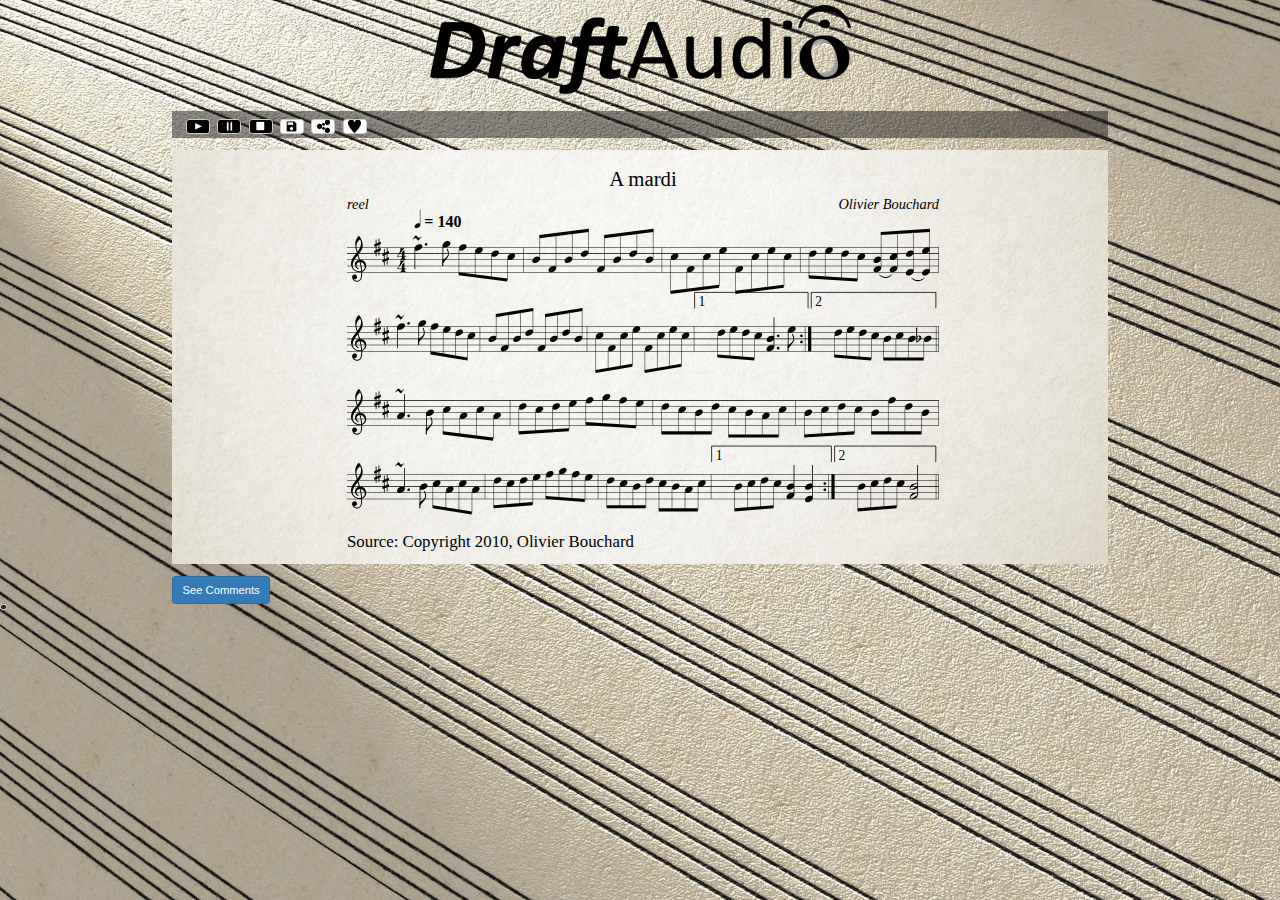
<file: DraftAudio1/WebContent/User-Modified.html>
<!DOCTYPE html>
<html lang="en">
<head>
<meta charset="utf-8">
<meta http-equiv="X-UA-Compatible" content="IE=edge">
<meta name="viewport" content="width=device-width, initial-scale=1">
<!-- The above 3 meta tags *must* come first in the head; any other head content must come *after* these tags -->
<title>DraftAudio-Pubblic Draft</title>
<!-- MidiWeb & Varie -->
<script src="midi/abcjs_editor_latest-min.js" type="text/javascript"></script>
<script src="midi/abcjs_basic_2.3-min.js" type="text/javascript"></script>
<script src="midi/jquery-3.1.1.min.js" type="text/javascript"></script>
<script type='text/javascript' src='//www.midijs.net/lib/midi.js'></script>






<!-- Bootstrap -->
<link href="css/bootstrap.min.css" rel="stylesheet">
<link href="css/user.css" rel="stylesheet">
</head>

<body>

	<!-- jQuery (necessary for Bootstrap's JavaScript plugins) -->
	<script
		src="https://ajax.googleapis.com/ajax/libs/jquery/1.12.4/jquery.min.js"></script>
	<!-- Include all compiled plugins (below), or include individual files as needed -->
	<script src="js/bootstrap.min.js"></script>
	
	
	<script>
		
	window.onload = function() {
	

	abc_editor = new window.ABCJS.Editor("headers", {
		paper_id : "paper0",
		warnings_id : "warnings",
		parser_options : {},
		render_options : {
			editable : true,
			add_classes : true
		}
	});

}</script>
	
	<div class="container">

		<div id="logo" class="col-sm-6 col-sm-push-3 col-md-6 col-md-push-3">

			<img class="img-responsive" src="img/logo.png">
		</div>
	</div>
	<div id="container" class="container">
		<div id="rigaZero" class="row">
			<form class="hidden-xs col-sm-2 col-md-2" role="form">
				<div class="form-group">
					<label for="title">Title</label> <input type="text"
						class="form-control inputInfo" id="title" value="NewScore"
						onkeyup="properties_apply()">
				</div>
			</form>
			<form class="hidden-xs col-sm-2 col-md-2" role="form">
				<div class="form-group">
					<label for="composer">Composer</label> <input type="text"
						class="form-control inputInfo" id="composer"
						value="Enter Composer Name" onkeyup="properties_apply()">
				</div>
			</form>
			<form class="hidden-xs col-sm-2 col-md-2" role="form">
				<div class="form-group">
					<label for="tempo">Tempo</label> <input type="number"
						onkeyup="properties_apply()" onchange="properties_apply()"
						class="form-control inputInfo" id="tempo" value="120">
				</div>
			</form>
			<form class="hidden-xs col-sm-2 col-md-2" role="form">
				<div class="form-group">
					<label for="timeSignature">Time Sign.</label> <input type="text"
						onkeyup="properties_apply()" class="form-control inputInfo"
						id="timeSignature" value="4/4">
				</div>
			</form>
			<form class="hidden-xs col-sm-2 col-md-2" role="form">
				<div class="form-group">
					<label for="noteUnit">Note Unit</label> <input type="text"
						onkeyup="properties_apply()" class="form-control inputInfo"
						id="noteUnit" value="1/8">
				</div>
			</form>
			<form class="hidden-xs col-sm-2 col-md-2" role="form">
				<div class="form-group">
					<label for="keySignature inputInfo">Key Signature</label> <select
						id="keySignature" class="form-control Dropdown"
						onchange="properties_apply()">
						<option>F# (fa# maggiore)</option>
						<option>B (si maggiore)</option>
						<option>E (mi maggiore)</option>
						<option>A (la maggiore)</option>
						<option>D (re maggiore)</option>
						<option>G (sol maggiore)</option>
						<option selected>C (do maggiore)</option>
						<option>F (fa maggiore)</option>
						<option>Bb (sib maggiore)</option>
						<option>Eb (mib maggiore)</option>
						<option>Ab (lab maggiore)</option>
						<option>Db (reb maggiore)</option>
						<option>Gb (solb maggiore)</option>
					</select>
				</div>
			</form>
		</div>
		<div id="textRiga" class="row">
			<form id="abcNotation" class="" role="form">
				<div class="form-group">
					<textarea id="abc" cols="50" rows="15"
						class="form-control inputInfo"></textarea>
					<textarea id="headers" cols="50" rows="15"
						class="form-control inputInfo">X: 99
T:A mardi
C:Olivier Bouchard
S:Copyright 2010, Olivier Bouchard
M:4/4
L:1/8
Q:140
R:reel
K:Bm
~f3g fedc|BFBd FBdB|cFce Fcec|dedc ([FB][Fc])[(Ed][Ee])|
~f3g fedc|BFBd FBdB|cFce Fcec|1dedc [B3F3]e:|2dedc BcB_B||
%
~A3B cAcA|dcde fgfe|dcBd cBAc|Bcdc BfdB|
~A3B cAcA|dcde fgfe|dcBd cBAc|1Bcdc [F2B2] [E2B2]:|2Bcdc [F4B4]||
</textarea>
				</div>
			</form>
		</div>
		<div id="primaRiga" class="row">
			<div id="traditionalNotationxs" class="visible-xs">
				<div class="col-xs-12">
					<button onclick="writeC()" id="doxs"
						class="btn btn-default noteButtonxs" type="button"></button>
					<button onclick="writeD()" id="rexs"
						class="btn btn-default noteButtonxs" type="button"></button>
					<button onclick="writeE()" id="mixs"
						class="btn btn-default noteButtonxs" type="button"></button>
					<button onclick="writeF()" id="faxs"
						class="btn btn-default noteButtonxs" type="button"></button>
					<button onclick="writeG()" id="solxs"
						class="btn btn-default noteButtonxs" type="button"></button>
					<button onclick="writeA()" id="laxs"
						class="btn btn-default noteButtonxs" type="button"></button>
					<button onclick="writeB()" id="sixs"
						class="btn btn-default noteButtonxs" type="button"></button>
					<div class="row  rigaInterna">
						<div class="col-xs-6">
							<label>Pitch</label>
						</div>
						<div class="col-xs-6">
							<label>Lenght</label>
						</div>
					</div>
					<div class="row">
						<div class="col-xs-6">
							<select class="form-control Dropdown">
								<option>0</option>
								<option>1</option>
								<option>2</option>
								<option>3</option>
								<option selected>4</option>
								<option>5</option>
								<option>6</option>
								<option>7</option>
							</select>
						</div>
						<div class="col-xs-6">
							<select class="form-control Dropdown">
								<option>0</option>
								<option>1/4</option>
								<option>1/2</option>
								<option>3/4</option>
								<option selected>1</option>
								<option>1 1/2</option>
								<option>1 3/4</option>
								<option>2</option>
								<option>3</option>
								<option>3 1/2</option>
								<option>4</option>
								<option>6</option>
								<option>8</option>
							</select>
						</div>
					</div>
				</div>
			</div>
			<div id="traditionalNotation" class=" hidden-xs ">
				<div class="col-sm-4 col-md-4">
					<div id="pitch" class="col-sm-7 col-md-8 pitchLenght">
						<label>Pitch</label>
					</div>
					<div class="col-sm-5 col-md-4 pitchLenght">
						<select id="pitchSelector" class="form-control Dropdown">
							<option>0</option>
							<option>1</option>
							<option>2</option>
							<option>3</option>
							<option selected>4</option>
							<option>5</option>
							<option>6</option>
							<option>7</option>
						</select>
					</div>
				</div>
				<div class="col-sm-4 col-md-4">
					<button onclick="writeC()" id="do"
						class="btn btn-default noteButton" type="button"></button>
					<button onclick="writeD()" id="re"
						class="btn btn-default noteButton" type="button"></button>
					<button onclick="writeE()" id="mi"
						class="btn btn-default noteButton" type="button"></button>
					<button onclick="writeF()" id="fa"
						class="btn btn-default noteButton" type="button"></button>
					<button onclick="writeG()" id="sol"
						class="btn btn-default noteButton" type="button"></button>
					<button onclick="writeA()" id="la"
						class="btn btn-default noteButton" type="button"></button>
					<button onclick="writeB()" id="si"
						class="btn btn-default noteButton" type="button"></button>
				</div>
				<div class="col-sm-4 col-md-4">
					<div class="col-sm-5 col-md-4 pitchLenght">
						<select id="lengthSelector" class="form-control Dropdown">
							<option>1/8</option>
							<option>1/7</option>
							<option>1/6</option>
							<option>1/5</option>
							<option>1/4</option>
							<option>1/3</option>
							<option>1/2</option>
							<option selected>1</option>
							<option>2</option>
							<option>3</option>
							<option>4</option>
							<option>5</option>
							<option>6</option>
							<option>7</option>
							<option>8</option>
						</select>
					</div>
					<div id="lenght" class="col-sm-7 col-md-8 pitchLenght">
						<label>Lenght</label>
					</div>
				</div>
			</div>
		</div>
		<div id="secondaRiga" class="row">
			<nav id="optionxs" class="visible-xs navbar navbar-default"
				role="navigation">
				<div class="navbar-header">
					<button id="buttonoptionxs" type="button" class="navbar-toggle"
						data-toggle="collapse" data-target="#example-navbar-collapse">
						<span class="sr-only">Toggle navigation</span> <span
							class="icon-bar"></span> <span class="icon-bar"></span> <span
							class="icon-bar"></span>
					</button>
					<a class="navbar-brand xsMenu" href="#">Option</a>
				</div>
				<div class="collapse navbar-collapse" id="example-navbar-collapse">
					<ul class="nav navbar-nav">
						<li class="active"><a class="xsMenu" href="#">Note</a></li>
						<li><a class="xsMenu" href="#">File Info</a></li>
						<li><a class="xsMenu" href="#">Sheet Option</a></li>
					</ul>
				</div>
			</nav>
			<form class="hidden" role="form">
				<div class="form-group">
					<label for="nameFilexs">File Name</label> <input type="text"
						class="form-control inputInfoxs" id="nameFilexs"
						placeholder="Enter File Name">
				</div>
				<div class="form-group">
					<label for="titlexs">Title</label> <input type="text"
						class="form-control inputInfoxs" id="titlexs"
						placeholder="Enter Title">
				</div>
				<div class="form-group">
					<label for="subTitlexs">Subtitle</label> <input type="text"
						class="form-control inputInfoxs" id="subTitlexs"
						placeholder="Enter Subtitle">
				</div>
				<div class="form-group">
					<label for="composerxs">Composer</label> <input type="text"
						class="form-control inputInfoxs" id="composerxs"
						placeholder="Enter Composer Name">
				</div>
			</form>
			<form class="hidden" role="form">
				<div class="form-group">
					<label for="keySignature inputInfoxs">Key Signature</label> <select
						id="keySignaturexs" class="form-control Dropdown">
						<option>F# (fa# maggiore)</option>
						<option>B (si maggiore)</option>
						<option>E (mi maggiore)</option>
						<option>A (la maggiore)</option>
						<option>D (re maggiore)</option>
						<option>G (sol maggiore)</option>
						<option selected>C (do maggiore)</option>
						<option>F (fa maggiore)</option>
						<option>Bb (sib maggiore)</option>
						<option>Eb (mib maggiore)</option>
						<option>Ab (lab maggiore)</option>
						<option>Db (reb maggiore)</option>
						<option>Gb (solb maggiore)</option>
					</select>
				</div>
				<div class="form-group">
					<label for="timeSignaturexs">Time Signature</label> <input
						type="text" class="form-control inputInfoxs" id="timeSignaturexs"
						value="4/4">
				</div>
				<div class="form-group">
					<label for="noteUnitxs">Note Unit</label> <input type="text"
						class="form-control inputInfoxs" id="noteUnitxs" value="1/4">
				</div>
				<div class="form-group">
					<label for="tempoxs">Tempo</label> <input type="text"
						class="form-control inputInfoxs" id="tempoxs" value="120">
				</div>
			</form>
			<div id="menuSymbolButtonxs" class="hidden">
				<button onclick="sharp()" id="sharpxs"
					class="btn btn-default symbolButtonxs" type="button"></button>
				<button onclick="doubleSharp()" id="doublesharpxs"
					class="btn btn-default symbolButtonxs" type="button"></button>
				<button onclick="natural()" id="neutralxs"
					class="btn btn-default symbolButtonxs" type="button"></button>
				<button onclick="flat()" id="flatxs"
					class="btn btn-default symbolButtonxs" type="button"></button>
				<button onclick="doubleFlat()" id="doubleflatxs"
					class="btn btn-default symbolButtonxs" type="button"></button>
				<button onclick="wirteTrebleClef()" id="cleftreblexs"
					class="btn btn-default symbolButtonxs" type="button"></button>
				<button onclick="writeZ()" id="restButtonxs"
					class="btn btn-default symbolButtonxs" type="button"></button>
				<button onclick="endOfTheLine()" id="enldineButtonxs"
					class="btn btn-default symbolButtonxs" type="button"></button>
				<button onclick="writeAltoClef()" id="clefaltoxs"
					class="btn btn-default symbolButtonxs" type="button"></button>
				<button onclick="wirteBassClef()" id="clefbassxs"
					class="btn btn-default symbolButtonxs" type="button"></button>
				<button onclick="writeSingleBar()" id="singlebarlinexs"
					class="btn btn-default symbolButtonxs" type="button"></button>
				<button onclick="writeDoubleBar()" id="doublebarlinexs"
					class="btn btn-default symbolButtonxs" type="button"></button>
				<button onclick="writeClosingStartBar()" id="close1barlinexs"
					class="btn btn-default symbolButtonxs" type="button"></button>
				<button onclick="writeClosingEndBar()" id="close2barlinexs"
					class="btn btn-default symbolButtonxs" type="button"></button>
				<button onclick="writeRepeatStart()" id="repeat1barlinexs"
					class="btn btn-default symbolButtonxs" type="button"></button>
				<button onclick="writeRepeatEnd()" id="repeat2barlinexs"
					class="btn btn-default symbolButtonxs" type="button"></button>
				<button onclick="RepeatEndStart()" id="repeat3barlinexs"
					class="btn btn-default symbolButtonxs" type="button"></button>
				<button onclick="writeTie()" id="tiexs"
					class="btn btn-default symbolButtonxs" type="button"></button>
				<button onclick="writePPPP()" id="ppppxs"
					class="btn btn-default symbolButtonxs" type="button"></button>
				<button onclick="writePPP()" id="pppxs"
					class="btn btn-default symbolButtonxs" type="button"></button>
				<button onclick="writePP()" id="ppxs"
					class="btn btn-default symbolButtonxs" type="button"></button>
				<button onclick="writeP()" id="pxs"
					class="btn btn-default symbolButtonxs" type="button"></button>
				<button onclick="writeMP()" id="mpxs"
					class="btn btn-default symbolButtonxs" type="button"></button>
				<button onclick="writeSF()" id="sfzxs"
					class="btn btn-default symbolButtonxs" type="button"></button>
				<button onclick="writeMF()" id="mfxs"
					class="btn btn-default symbolButtonxs" type="button"></button>
				<button onclick="writeFFFF()" id="ffffxs"
					class="btn btn-default symbolButtonxs" type="button"></button>
				<button onclick="writeFFF()" id="fffxs"
					class="btn btn-default symbolButtonxs" type="button"></button>
				<button onclick="writeFF()" id="ffxs"
					class="btn btn-default symbolButtonxs" type="button"></button>
				<button onclick="writeFORTE()" id="fxs"
					class="btn btn-default symbolButtonxs" type="button"></button>
				<button onclick="writeChord()" id="chordxs"
					class="btn btn-default symbolButtonxs" type="button"></button>
			</div>
			<div id="menuSymbolButton" class="hidden-xs">
				<button onclick="sharp()" id="sharp"
					class="btn btn-default symbolButton" type="button"></button>
				<button onclick="doubleSharp()" id="doublesharp"
					class="btn btn-default symbolButton" type="button"></button>
				<button onclick="natural()" id="neutral"
					class="btn btn-default symbolButton" type="button"></button>
				<button onclick="flat()" id="flat"
					class="btn btn-default symbolButton" type="button"></button>
				<button onclick="doubleFlat()" id="doubleflat"
					class="btn btn-default symbolButton" type="button"></button>
				<button onclick="wirteTrebleClef()" id="cleftreble"
					class="btn btn-default symbolButton" type="button"></button>
				<button onclick="writeZ()" id="restButton"
					class="btn btn-default symbolButton" type="button"></button>
				<button onclick="endOfTheLine()" id="endlineButton"
					class="btn btn-default symbolButton" type="button"></button>
				<button onclick="writeAltoClef()" id="clefalto"
					class="btn btn-default symbolButton" type="button"></button>
				<button onclick="wirteBassClef()" id="clefbass"
					class="btn btn-default symbolButton" type="button"></button>
				<button onclick="writeSingleBar()" id="singlebarline"
					class="btn btn-default symbolButton" type="button"></button>
				<button onclick="writeDoubleBar()" id="doublebarline"
					class="btn btn-default symbolButton" type="button"></button>
				<button onclick="writeClosingStartBar()" id="close1barline"
					class="btn btn-default symbolButton" type="button"></button>
				<button onclick="writeClosingEndBar()" id="close2barline"
					class="btn btn-default symbolButton" type="button"></button>
				<button onclick="writeRepeatStart()" id="repeat1barline"
					class="btn btn-default symbolButton" type="button"></button>
				<button onclick="writeRepeatEnd()" id="repeat2barline"
					class="btn btn-default symbolButton" type="button"></button>
				<button onclick="RepeatEndStart()" id="repeat3barline"
					class="btn btn-default symbolButton" type="button"></button>
				<button onclick="writeTie()" id="tie"
					class="btn btn-default symbolButton" type="button"></button>
				<button onclick="writePPPP()" id="pppp"
					class="btn btn-default symbolButton" type="button"></button>
				<button onclick="writePPP()" id="ppp"
					class="btn btn-default symbolButton" type="button"></button>
				<button onclick="writePP()" id="pp"
					class="btn btn-default symbolButton" type="button"></button>
				<button onclick="writeP()" id="p"
					class="btn btn-default symbolButton" type="button"></button>
				<button onclick="writeMP()" id="mp"
					class="btn btn-default symbolButton" type="button"></button>
				<button onclick="writeSF()" id="sfz"
					class="btn btn-default symbolButton" type="button"></button>
				<button onclick="writeMF()" id="mf"
					class="btn btn-default symbolButton" type="button"></button>
				<button onclick="writeFFFF()" id="ffff"
					class="btn btn-default symbolButton" type="button"></button>
				<button onclick="writeFFF()" id="fff"
					class="btn btn-default symbolButton" type="button"></button>
				<button onclick="writeFF()" id="ff"
					class="btn btn-default symbolButton" type="button"></button>
				<button onclick="writeFORTE()" id="f"
					class="btn btn-default symbolButton" type="button"></button>


				<button onclick="writeChord()" id="chord" value="OFF"
					class="btn btn-default symbolButton" type="button"></button>
			</div>
		</div>
		<div id="terzaRiga" class="row">
			<div id="playStopBarxs" class="visible-xs">
				<button onclick="playMIDI()" id="playxs" class="btn btn-default optionButtonxs"
					type="button"></button>
				<button id="pausexs" class="btn btn-default optionButtonxs"
					type="button"></button>
				<button onclick="stopMIDI()" id="stopxs"
					class="btn btn-default optionButtonxs" type="button"></button>
				<button onclick="reset()" id="resetxs"
					class="btn btn-default optionButtonxs" type="reset"></button>
				<button onclick="undo()" id="undoxs"
					class="btn btn-default optionButtonxs" type="button"></button>
				<button onclick="redo()" id="redoxs"
					class="btn btn-default optionButtonxs" type="button"></button>
				<button onclick="save()" id="savexs"
					class="btn btn-default optionButtonxs" type="button"></button>
				<button onclick="requestShare()" id="forkxs"
					class="btn btn-default optionButtonxs" type="button"></button>
				<button onclick="like()" id="likexs"
					class="btn btn-default optionButtonxs" type="button"></button>
				<button onclick="downloadMidi()" id="downloadxs"
					class="btn btn-default optionButtonxs" type="button"></button>
			</div>
			<div id="playStopBar" class="hidden-xs col-sm-6 col-md-5 col-lg-3">
				<button onclick="playMIDI()" id="play" class="btn btn-default optionButton" type="button"></button>
				<button onclick="stopTranscribe()" id="pause"
					class="btn btn-default optionButton" type="button"></button>
				<button onclick="stopMIDI()" id="stop"
					class="btn btn-default optionButton" type="button"></button>
				<button onclick="reset()" id="reset"
					class="btn btn-default optionButton" type="reset"></button>
				<button onclick="undo()" id="undo"
					class="btn btn-default optionButton" type="button"></button>
				<button onclick="redo()" id="redo"
					class="btn btn-default optionButton" type="button"></button>
				<button onclick="save()" id="save"
					class="btn btn-default optionButton" type="button"></button>
				<button onclick="requestShare()" id="fork"
					class="btn btn-default optionButton" type="button"></button>
				<button onclick="like()" id="like"
					class="btn btn-default optionButton" type="button"></button>

				<label id="upload" class="btn btn-default optionButton" for="load"></label>
				<input class="hidden" id="load" type="file" onchange="load()">
				<button onclick="downloadMidi()" id="download"
					class="btn btn-default optionButton" type="button"></button>
				<div name="midi" class="midi" id="midi"></div>
			</div>
			<div id="undoRedoBar" class="hidden-xs col-sm-1 col-md-3"></div>
			<div id="metronomoBarxs" class="hidden-xs">
				<button id="recxs" class="btn btn-default btn-circle optionButtonxs"
					type="button"></button>
				<label>Metronomo</label> <input id="metronomoxs" class="Dropdown"
					type="number" min="30" max="280" value="120">
			</div>
			<div id="metronomoBar" class="hidden-xs col-sm-5 col-md-4">
				<div id="recbar" class="hidden-xs  col-sm-8 col-md-8">
					<button onclick="startTranscribe()" id="rec" value="OFF"
						class="btn btn-default btn-circle optionButton" type="button"></button>
					<label>Metronomo</label>
				</div>
				<div class="hidden-xs col-sm4 col-md-4">
					<input id="metronomo" class="form-control Dropdown" type="number"
						min="40" max="280" value="120" onchange="setTempo()"
						onkeyup="setTempo()">
				</div>
			</div>
		</div>

		<div id="quartaRiga" class="row">
			<div id="Spartito" class="col-md-12 col-sm-12 ">
				<div id="paper0"
					class="paper col-sm-8 col-sm-push-2 col-md-8 col-md-push-2">
					<div id="score" class="abcScore"></div>
				</div>
			</div>
			<button class="btn btn-primary" data-toggle="collapse"
				data-target="#demo">See Comments</button>
		</div>

		<div id="quintaRiga" class="row">
			<div class="tastiera">
				<div id="keyboard"></div>
				<script src="midi/qwerty-hancock.min.js" type="text/javascript"></script>
				<script src="midi/synth.js" type="text/javascript"></script>

			</div>
		</div>








		<div class="row " id="comment-section">
			<div id="demo" class="collapse">

				<hr>
				<div class="container " id="section container">
					<!-- comment box -->
					<div class="user-comment well panel panel-default">
						<h4>
							<i class="fa fa-paper-plane-o"></i>
						</h4>
						<form role="form">
							<div class="form-group">
								<textarea class="form-control" rows="3"
									placeholder="leave a comment..."></textarea>
							</div>
							<button type="submit" name="say" value="" class="btn btn-primary"
								id="submit-btn">
								<i class="fa fa-reply"></i> Submit
							</button>
						</form>
					</div>

					<hr>



					<!-- the comments -->





					<div class="comment-warpper  panel-group ">




						<div class="panel panel-default">

							<div class="panel-heading">
								<h3>
									<i class="fa fa-comment"></i> User1 says: <small> 9:41
										PM on August 24, 2014</small>
								</h3>
							</div>


							<div class="panel-body">
								<p>Excellent post! Thank You the great article, it was
									useful Excellent post! Thank You the great article, it was
									useful Excellent post! Thank You the great article, it was
									useful Excellent post! Thank You the great article, it was
									useful!</p>
							</div>
						</div>



						<div class="panel panel-default">

							<div class="panel-heading">
								<h3>
									<i class="fa fa-comment"></i> User2 says: <small> 9:42
										PM on August 24, 2014</small>
								</h3>
							</div>


							<div class="panel-body">
								<p>Excellent post! Thank You the great article, it was
									useful Excellent post! Thank You the great article, it was
									useful Excellent post! Thank You the great article, it was
									useful Excellent post! Thank You the great article, it was
									useful!</p>
							</div>
						</div>


					</div>



				</div>
			</div>


		</div>






	</div>
	<!--  
	<div id="noteMenuEdit" class="noteMenuEdit">
		<input id="edit2Note" type="text" placeholder="insert new value">
		<button class="btn btn-default buttonMenuEdit" id="modify">Modify</button>
		<button class="btn btn-default buttonMenuEdit" id="insert">Insert</button>
		<button class="btn btn-default buttonMenuEdit" id="delete">Delete</button>
		<button class="btn btn-default buttonMenuEdit" id="cancel1">Cancel</button>
	</div>
-->

	<div class="click_menu">
		<button class="btn btn-default buttonMenuEdit" id="edi_btn">Edit</button>
		<button class="btn btn-default buttonMenuEdit" id="del_btn">Delete</button>
		<button class="btn btn-default buttonMenuEdit" id="can_btn">Cancel</button>
		<div id="note_index"></div>
	</div>

	<div class="editNote_menu">
		<input type="text" id="editNote" placeholder="  note ">
		<button class="btn btn-default buttonMenuEdit" id="mod_btn">Modify</button>
		<button class="btn btn-default buttonMenuEdit" id="ins_btn">Insert</button>
		<button class="btn btn-default buttonMenuEdit" id="can_edi_btn">Cancel</button>
	</div>

</body>
</html>
</file>
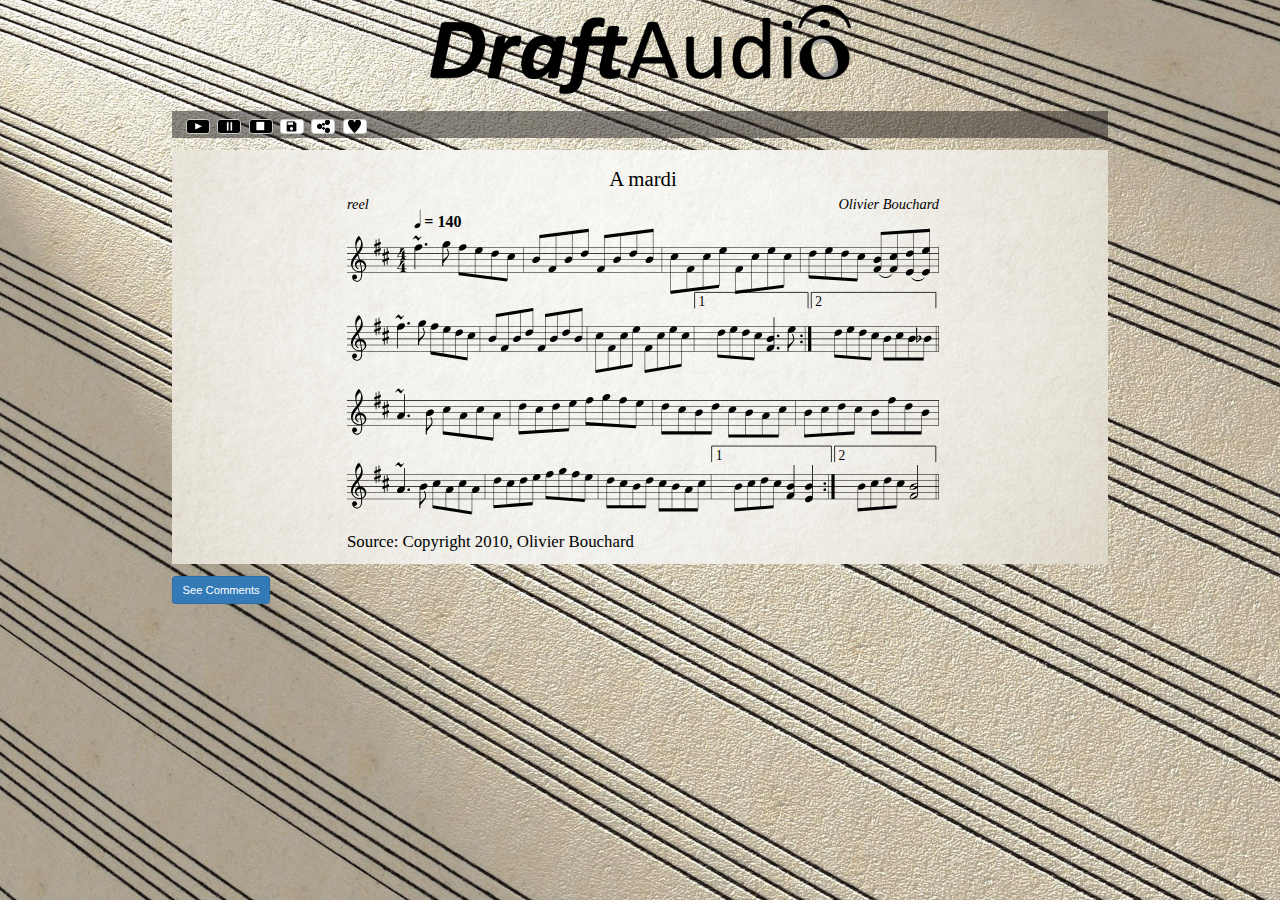
<file: DraftAudio1/WebContent/User.html>
<!DOCTYPE html>
<html lang="en">
<head>
<meta charset="utf-8">
<meta http-equiv="X-UA-Compatible" content="IE=edge">
<meta name="viewport" content="width=device-width, initial-scale=1">
<!-- The above 3 meta tags *must* come first in the head; any other head content must come *after* these tags -->
<title>DraftAudio-Pubblic Draft</title>
<!-- MidiWeb & Varie -->
<script src="midi/abcjs_editor_latest-min.js" type="text/javascript"></script>
<script src="midi/abcjs_basic_2.3-min.js" type="text/javascript"></script>
<script src="midi/jquery-3.1.1.min.js" type="text/javascript"></script>
<script type='text/javascript' src='//www.midijs.net/lib/midi.js'></script>

<script src="midi/editor.js" type='text/javascript'></script>




<!-- Bootstrap -->
<link href="css/bootstrap.min.css" rel="stylesheet">
<link href="css/user.css" rel="stylesheet">
</head>

<body>

	<!-- jQuery (necessary for Bootstrap's JavaScript plugins) -->
	<script
		src="https://ajax.googleapis.com/ajax/libs/jquery/1.12.4/jquery.min.js"></script>
	<!-- Include all compiled plugins (below), or include individual files as needed -->
	<script src="js/bootstrap.min.js"></script>
	<div class="container">

		<div id="logo" class="col-sm-6 col-sm-push-3 col-md-6 col-md-push-3">

			<img class="img-responsive" src="img/logo.png">
		</div>
	</div>
	<div id="container" class="container">
		<div id="rigaZero" class="row">
			<form class="hidden-xs col-sm-2 col-md-2" role="form">
				<div class="form-group">
					<label for="title">Title</label> <input type="text"
						class="form-control inputInfo" id="title" value="NewScore"
						onkeyup="properties_apply()">
				</div>
			</form>
			<form class="hidden-xs col-sm-2 col-md-2" role="form">
				<div class="form-group">
					<label for="composer">Composer</label> <input type="text"
						class="form-control inputInfo" id="composer"
						value="Enter Composer Name" onkeyup="properties_apply()">
				</div>
			</form>
			<form class="hidden-xs col-sm-2 col-md-2" role="form">
				<div class="form-group">
					<label for="tempo">Tempo</label> <input type="number"
						onkeyup="properties_apply()" onchange="properties_apply()"
						class="form-control inputInfo" id="tempo" value="120">
				</div>
			</form>
			<form class="hidden-xs col-sm-2 col-md-2" role="form">
				<div class="form-group">
					<label for="timeSignature">Time Sign.</label> <input type="text"
						onkeyup="properties_apply()" class="form-control inputInfo"
						id="timeSignature" value="4/4">
				</div>
			</form>
			<form class="hidden-xs col-sm-2 col-md-2" role="form">
				<div class="form-group">
					<label for="noteUnit">Note Unit</label> <input type="text"
						onkeyup="properties_apply()" class="form-control inputInfo"
						id="noteUnit" value="1/8">
				</div>
			</form>
			<form class="hidden-xs col-sm-2 col-md-2" role="form">
				<div class="form-group">
					<label for="keySignature inputInfo">Key Signature</label> <select
						id="keySignature" class="form-control Dropdown"
						onchange="properties_apply()">
						<option>F# (fa# maggiore)</option>
						<option>B (si maggiore)</option>
						<option>E (mi maggiore)</option>
						<option>A (la maggiore)</option>
						<option>D (re maggiore)</option>
						<option>G (sol maggiore)</option>
						<option selected>C (do maggiore)</option>
						<option>F (fa maggiore)</option>
						<option>Bb (sib maggiore)</option>
						<option>Eb (mib maggiore)</option>
						<option>Ab (lab maggiore)</option>
						<option>Db (reb maggiore)</option>
						<option>Gb (solb maggiore)</option>
					</select>
				</div>
			</form>
		</div>
		<div id="textRiga" class="row">
			<form id="abcNotation" class="" role="form">
				<div class="form-group">
					<textarea id="abc" cols="50" rows="15"
						class="form-control inputInfo"></textarea>
					<textarea id="headers" cols="50" rows="15"
						class="form-control inputInfo">X: 99
T:A mardi
C:Olivier Bouchard
S:Copyright 2010, Olivier Bouchard
M:4/4
L:1/8
Q:140
R:reel
K:Bm
~f3g fedc|BFBd FBdB|cFce Fcec|dedc ([FB][Fc])[(Ed][Ee])|
~f3g fedc|BFBd FBdB|cFce Fcec|1dedc [B3F3]e:|2dedc BcB_B||
%
~A3B cAcA|dcde fgfe|dcBd cBAc|Bcdc BfdB|
~A3B cAcA|dcde fgfe|dcBd cBAc|1Bcdc [F2B2] [E2B2]:|2Bcdc [F4B4]||
</textarea>
				</div>
			</form>
		</div>
		<div id="primaRiga" class="row">
			<div id="traditionalNotationxs" class="visible-xs">
				<div class="col-xs-12">
					<button onclick="writeC()" id="doxs"
						class="btn btn-default noteButtonxs" type="button"></button>
					<button onclick="writeD()" id="rexs"
						class="btn btn-default noteButtonxs" type="button"></button>
					<button onclick="writeE()" id="mixs"
						class="btn btn-default noteButtonxs" type="button"></button>
					<button onclick="writeF()" id="faxs"
						class="btn btn-default noteButtonxs" type="button"></button>
					<button onclick="writeG()" id="solxs"
						class="btn btn-default noteButtonxs" type="button"></button>
					<button onclick="writeA()" id="laxs"
						class="btn btn-default noteButtonxs" type="button"></button>
					<button onclick="writeB()" id="sixs"
						class="btn btn-default noteButtonxs" type="button"></button>
					<div class="row  rigaInterna">
						<div class="col-xs-6">
							<label>Pitch</label>
						</div>
						<div class="col-xs-6">
							<label>Lenght</label>
						</div>
					</div>
					<div class="row">
						<div class="col-xs-6">
							<select class="form-control Dropdown">
								<option>0</option>
								<option>1</option>
								<option>2</option>
								<option>3</option>
								<option selected>4</option>
								<option>5</option>
								<option>6</option>
								<option>7</option>
							</select>
						</div>
						<div class="col-xs-6">
							<select class="form-control Dropdown">
								<option>0</option>
								<option>1/4</option>
								<option>1/2</option>
								<option>3/4</option>
								<option selected>1</option>
								<option>1 1/2</option>
								<option>1 3/4</option>
								<option>2</option>
								<option>3</option>
								<option>3 1/2</option>
								<option>4</option>
								<option>6</option>
								<option>8</option>
							</select>
						</div>
					</div>
				</div>
			</div>
			<div id="traditionalNotation" class=" hidden-xs ">
				<div class="col-sm-4 col-md-4">
					<div id="pitch" class="col-sm-7 col-md-8 pitchLenght">
						<label>Pitch</label>
					</div>
					<div class="col-sm-5 col-md-4 pitchLenght">
						<select id="pitchSelector" class="form-control Dropdown">
							<option>0</option>
							<option>1</option>
							<option>2</option>
							<option>3</option>
							<option selected>4</option>
							<option>5</option>
							<option>6</option>
							<option>7</option>
						</select>
					</div>
				</div>
				<div class="col-sm-4 col-md-4">
					<button onclick="writeC()" id="do"
						class="btn btn-default noteButton" type="button"></button>
					<button onclick="writeD()" id="re"
						class="btn btn-default noteButton" type="button"></button>
					<button onclick="writeE()" id="mi"
						class="btn btn-default noteButton" type="button"></button>
					<button onclick="writeF()" id="fa"
						class="btn btn-default noteButton" type="button"></button>
					<button onclick="writeG()" id="sol"
						class="btn btn-default noteButton" type="button"></button>
					<button onclick="writeA()" id="la"
						class="btn btn-default noteButton" type="button"></button>
					<button onclick="writeB()" id="si"
						class="btn btn-default noteButton" type="button"></button>
				</div>
				<div class="col-sm-4 col-md-4">
					<div class="col-sm-5 col-md-4 pitchLenght">
						<select id="lengthSelector" class="form-control Dropdown">
							<option>1/8</option>
							<option>1/7</option>
							<option>1/6</option>
							<option>1/5</option>
							<option>1/4</option>
							<option>1/3</option>
							<option>1/2</option>
							<option selected>1</option>
							<option>2</option>
							<option>3</option>
							<option>4</option>
							<option>5</option>
							<option>6</option>
							<option>7</option>
							<option>8</option>
						</select>
					</div>
					<div id="lenght" class="col-sm-7 col-md-8 pitchLenght">
						<label>Lenght</label>
					</div>
				</div>
			</div>
		</div>
		<div id="secondaRiga" class="row">
			<nav id="optionxs" class="visible-xs navbar navbar-default"
				role="navigation">
				<div class="navbar-header">
					<button id="buttonoptionxs" type="button" class="navbar-toggle"
						data-toggle="collapse" data-target="#example-navbar-collapse">
						<span class="sr-only">Toggle navigation</span> <span
							class="icon-bar"></span> <span class="icon-bar"></span> <span
							class="icon-bar"></span>
					</button>
					<a class="navbar-brand xsMenu" href="#">Option</a>
				</div>
				<div class="collapse navbar-collapse" id="example-navbar-collapse">
					<ul class="nav navbar-nav">
						<li class="active"><a class="xsMenu" href="#">Note</a></li>
						<li><a class="xsMenu" href="#">File Info</a></li>
						<li><a class="xsMenu" href="#">Sheet Option</a></li>
					</ul>
				</div>
			</nav>
			<form class="hidden" role="form">
				<div class="form-group">
					<label for="nameFilexs">File Name</label> <input type="text"
						class="form-control inputInfoxs" id="nameFilexs"
						placeholder="Enter File Name">
				</div>
				<div class="form-group">
					<label for="titlexs">Title</label> <input type="text"
						class="form-control inputInfoxs" id="titlexs"
						placeholder="Enter Title">
				</div>
				<div class="form-group">
					<label for="subTitlexs">Subtitle</label> <input type="text"
						class="form-control inputInfoxs" id="subTitlexs"
						placeholder="Enter Subtitle">
				</div>
				<div class="form-group">
					<label for="composerxs">Composer</label> <input type="text"
						class="form-control inputInfoxs" id="composerxs"
						placeholder="Enter Composer Name">
				</div>
			</form>
			<form class="hidden" role="form">
				<div class="form-group">
					<label for="keySignature inputInfoxs">Key Signature</label> <select
						id="keySignaturexs" class="form-control Dropdown">
						<option>F# (fa# maggiore)</option>
						<option>B (si maggiore)</option>
						<option>E (mi maggiore)</option>
						<option>A (la maggiore)</option>
						<option>D (re maggiore)</option>
						<option>G (sol maggiore)</option>
						<option selected>C (do maggiore)</option>
						<option>F (fa maggiore)</option>
						<option>Bb (sib maggiore)</option>
						<option>Eb (mib maggiore)</option>
						<option>Ab (lab maggiore)</option>
						<option>Db (reb maggiore)</option>
						<option>Gb (solb maggiore)</option>
					</select>
				</div>
				<div class="form-group">
					<label for="timeSignaturexs">Time Signature</label> <input
						type="text" class="form-control inputInfoxs" id="timeSignaturexs"
						value="4/4">
				</div>
				<div class="form-group">
					<label for="noteUnitxs">Note Unit</label> <input type="text"
						class="form-control inputInfoxs" id="noteUnitxs" value="1/4">
				</div>
				<div class="form-group">
					<label for="tempoxs">Tempo</label> <input type="text"
						class="form-control inputInfoxs" id="tempoxs" value="120">
				</div>
			</form>
			<div id="menuSymbolButtonxs" class="hidden">
				<button onclick="sharp()" id="sharpxs"
					class="btn btn-default symbolButtonxs" type="button"></button>
				<button onclick="doubleSharp()" id="doublesharpxs"
					class="btn btn-default symbolButtonxs" type="button"></button>
				<button onclick="natural()" id="neutralxs"
					class="btn btn-default symbolButtonxs" type="button"></button>
				<button onclick="flat()" id="flatxs"
					class="btn btn-default symbolButtonxs" type="button"></button>
				<button onclick="doubleFlat()" id="doubleflatxs"
					class="btn btn-default symbolButtonxs" type="button"></button>
				<button onclick="wirteTrebleClef()" id="cleftreblexs"
					class="btn btn-default symbolButtonxs" type="button"></button>
				<button onclick="writeZ()" id="restButtonxs"
					class="btn btn-default symbolButtonxs" type="button"></button>
				<button onclick="endOfTheLine()" id="enldineButtonxs"
					class="btn btn-default symbolButtonxs" type="button"></button>
				<button onclick="writeAltoClef()" id="clefaltoxs"
					class="btn btn-default symbolButtonxs" type="button"></button>
				<button onclick="wirteBassClef()" id="clefbassxs"
					class="btn btn-default symbolButtonxs" type="button"></button>
				<button onclick="writeSingleBar()" id="singlebarlinexs"
					class="btn btn-default symbolButtonxs" type="button"></button>
				<button onclick="writeDoubleBar()" id="doublebarlinexs"
					class="btn btn-default symbolButtonxs" type="button"></button>
				<button onclick="writeClosingStartBar()" id="close1barlinexs"
					class="btn btn-default symbolButtonxs" type="button"></button>
				<button onclick="writeClosingEndBar()" id="close2barlinexs"
					class="btn btn-default symbolButtonxs" type="button"></button>
				<button onclick="writeRepeatStart()" id="repeat1barlinexs"
					class="btn btn-default symbolButtonxs" type="button"></button>
				<button onclick="writeRepeatEnd()" id="repeat2barlinexs"
					class="btn btn-default symbolButtonxs" type="button"></button>
				<button onclick="RepeatEndStart()" id="repeat3barlinexs"
					class="btn btn-default symbolButtonxs" type="button"></button>
				<button onclick="writeTie()" id="tiexs"
					class="btn btn-default symbolButtonxs" type="button"></button>
				<button onclick="writePPPP()" id="ppppxs"
					class="btn btn-default symbolButtonxs" type="button"></button>
				<button onclick="writePPP()" id="pppxs"
					class="btn btn-default symbolButtonxs" type="button"></button>
				<button onclick="writePP()" id="ppxs"
					class="btn btn-default symbolButtonxs" type="button"></button>
				<button onclick="writeP()" id="pxs"
					class="btn btn-default symbolButtonxs" type="button"></button>
				<button onclick="writeMP()" id="mpxs"
					class="btn btn-default symbolButtonxs" type="button"></button>
				<button onclick="writeSF()" id="sfzxs"
					class="btn btn-default symbolButtonxs" type="button"></button>
				<button onclick="writeMF()" id="mfxs"
					class="btn btn-default symbolButtonxs" type="button"></button>
				<button onclick="writeFFFF()" id="ffffxs"
					class="btn btn-default symbolButtonxs" type="button"></button>
				<button onclick="writeFFF()" id="fffxs"
					class="btn btn-default symbolButtonxs" type="button"></button>
				<button onclick="writeFF()" id="ffxs"
					class="btn btn-default symbolButtonxs" type="button"></button>
				<button onclick="writeFORTE()" id="fxs"
					class="btn btn-default symbolButtonxs" type="button"></button>
				<button onclick="writeChord()" id="chordxs"
					class="btn btn-default symbolButtonxs" type="button"></button>
			</div>
			<div id="menuSymbolButton" class="hidden-xs">
				<button onclick="sharp()" id="sharp"
					class="btn btn-default symbolButton" type="button"></button>
				<button onclick="doubleSharp()" id="doublesharp"
					class="btn btn-default symbolButton" type="button"></button>
				<button onclick="natural()" id="neutral"
					class="btn btn-default symbolButton" type="button"></button>
				<button onclick="flat()" id="flat"
					class="btn btn-default symbolButton" type="button"></button>
				<button onclick="doubleFlat()" id="doubleflat"
					class="btn btn-default symbolButton" type="button"></button>
				<button onclick="wirteTrebleClef()" id="cleftreble"
					class="btn btn-default symbolButton" type="button"></button>
				<button onclick="writeZ()" id="restButton"
					class="btn btn-default symbolButton" type="button"></button>
				<button onclick="endOfTheLine()" id="endlineButton"
					class="btn btn-default symbolButton" type="button"></button>
				<button onclick="writeAltoClef()" id="clefalto"
					class="btn btn-default symbolButton" type="button"></button>
				<button onclick="wirteBassClef()" id="clefbass"
					class="btn btn-default symbolButton" type="button"></button>
				<button onclick="writeSingleBar()" id="singlebarline"
					class="btn btn-default symbolButton" type="button"></button>
				<button onclick="writeDoubleBar()" id="doublebarline"
					class="btn btn-default symbolButton" type="button"></button>
				<button onclick="writeClosingStartBar()" id="close1barline"
					class="btn btn-default symbolButton" type="button"></button>
				<button onclick="writeClosingEndBar()" id="close2barline"
					class="btn btn-default symbolButton" type="button"></button>
				<button onclick="writeRepeatStart()" id="repeat1barline"
					class="btn btn-default symbolButton" type="button"></button>
				<button onclick="writeRepeatEnd()" id="repeat2barline"
					class="btn btn-default symbolButton" type="button"></button>
				<button onclick="RepeatEndStart()" id="repeat3barline"
					class="btn btn-default symbolButton" type="button"></button>
				<button onclick="writeTie()" id="tie"
					class="btn btn-default symbolButton" type="button"></button>
				<button onclick="writePPPP()" id="pppp"
					class="btn btn-default symbolButton" type="button"></button>
				<button onclick="writePPP()" id="ppp"
					class="btn btn-default symbolButton" type="button"></button>
				<button onclick="writePP()" id="pp"
					class="btn btn-default symbolButton" type="button"></button>
				<button onclick="writeP()" id="p"
					class="btn btn-default symbolButton" type="button"></button>
				<button onclick="writeMP()" id="mp"
					class="btn btn-default symbolButton" type="button"></button>
				<button onclick="writeSF()" id="sfz"
					class="btn btn-default symbolButton" type="button"></button>
				<button onclick="writeMF()" id="mf"
					class="btn btn-default symbolButton" type="button"></button>
				<button onclick="writeFFFF()" id="ffff"
					class="btn btn-default symbolButton" type="button"></button>
				<button onclick="writeFFF()" id="fff"
					class="btn btn-default symbolButton" type="button"></button>
				<button onclick="writeFF()" id="ff"
					class="btn btn-default symbolButton" type="button"></button>
				<button onclick="writeFORTE()" id="f"
					class="btn btn-default symbolButton" type="button"></button>


				<button onclick="writeChord()" id="chord" value="OFF"
					class="btn btn-default symbolButton" type="button"></button>
			</div>
		</div>
		<div id="terzaRiga" class="row">
			<div id="playStopBarxs" class="visible-xs">
				<button onclick="playMIDI()" id="playxs" class="btn btn-default optionButtonxs"
					type="button"></button>
				<button id="pausexs" class="btn btn-default optionButtonxs"
					type="button"></button>
				<button onclick="stopMIDI()" id="stopxs"
					class="btn btn-default optionButtonxs" type="button"></button>
				<button onclick="reset()" id="resetxs"
					class="btn btn-default optionButtonxs" type="reset"></button>
				<button onclick="undo()" id="undoxs"
					class="btn btn-default optionButtonxs" type="button"></button>
				<button onclick="redo()" id="redoxs"
					class="btn btn-default optionButtonxs" type="button"></button>
				<button onclick="save()" id="savexs"
					class="btn btn-default optionButtonxs" type="button"></button>
				<button onclick="requestShare()" id="forkxs"
					class="btn btn-default optionButtonxs" type="button"></button>
				<button onclick="like()" id="likexs"
					class="btn btn-default optionButtonxs" type="button"></button>
				<button onclick="downloadMidi()" id="downloadxs"
					class="btn btn-default optionButtonxs" type="button"></button>
			</div>
			<div id="playStopBar" class="hidden-xs col-sm-6 col-md-5 col-lg-3">
				<button onclick="playMIDI()" id="play" class="btn btn-default optionButton" type="button"></button>
				<button onclick="stopTranscribe()" id="pause"
					class="btn btn-default optionButton" type="button"></button>
				<button onclick="stopMIDI()" id="stop"
					class="btn btn-default optionButton" type="button"></button>
				<button onclick="reset()" id="reset"
					class="btn btn-default optionButton" type="reset"></button>
				<button onclick="undo()" id="undo"
					class="btn btn-default optionButton" type="button"></button>
				<button onclick="redo()" id="redo"
					class="btn btn-default optionButton" type="button"></button>
				<button onclick="save()" id="save"
					class="btn btn-default optionButton" type="button"></button>
				<button onclick="requestShare()" id="fork"
					class="btn btn-default optionButton" type="button"></button>
				<button onclick="like()" id="like"
					class="btn btn-default optionButton" type="button"></button>

				<label id="upload" class="btn btn-default optionButton" for="load"></label>
				<input class="hidden" id="load" type="file" onchange="load()">
				<button onclick="downloadMidi()" id="download"
					class="btn btn-default optionButton" type="button"></button>
				<div name="midi" class="midi" id="midi"></div>
			</div>
			<div id="undoRedoBar" class="hidden-xs col-sm-1 col-md-3"></div>
			<div id="metronomoBarxs" class="hidden-xs">
				<button id="recxs" class="btn btn-default btn-circle optionButtonxs"
					type="button"></button>
				<label>Metronomo</label> <input id="metronomoxs" class="Dropdown"
					type="number" min="30" max="280" value="120">
			</div>
			<div id="metronomoBar" class="hidden-xs col-sm-5 col-md-4">
				<div id="recbar" class="hidden-xs  col-sm-8 col-md-8">
					<button onclick="startTranscribe()" id="rec" value="OFF"
						class="btn btn-default btn-circle optionButton" type="button"></button>
					<label>Metronomo</label>
				</div>
				<div class="hidden-xs col-sm4 col-md-4">
					<input id="metronomo" class="form-control Dropdown" type="number"
						min="40" max="280" value="120" onchange="setTempo()"
						onkeyup="setTempo()">
				</div>
			</div>
		</div>

		<div id="quartaRiga" class="row">
			<div id="Spartito" class="col-md-12 col-sm-12 ">
				<div id="paper0"
					class="paper col-sm-8 col-sm-push-2 col-md-8 col-md-push-2">
					<div id="score" class="abcScore"></div>
				</div>
			</div>
			<button class="btn btn-primary" data-toggle="collapse"
				data-target="#demo">See Comments</button>
		</div>

		<div id="quintaRiga" class="row">
			<div class="tastiera">
				<div id="keyboard"></div>
				<script src="midi/qwerty-hancock.min.js" type="text/javascript"></script>
				<script src="midi/synth.js" type="text/javascript"></script>

			</div>
		</div>








		<div class="row " id="comment-section">
			<div id="demo" class="collapse">

				<hr>
				<div class="container " id="section container">
					<!-- comment box -->
					<div class="user-comment well panel panel-default">
						<h4>
							<i class="fa fa-paper-plane-o"></i>
						</h4>
						<form role="form">
							<div class="form-group">
								<textarea class="form-control" rows="3"
									placeholder="leave a comment..."></textarea>
							</div>
							<button type="submit" name="say" value="" class="btn btn-primary"
								id="submit-btn">
								<i class="fa fa-reply"></i> Submit
							</button>
						</form>
					</div>

					<hr>



					<!-- the comments -->





					<div class="comment-warpper  panel-group ">




						<div class="panel panel-default">

							<div class="panel-heading">
								<h3>
									<i class="fa fa-comment"></i> User1 says: <small> 9:41
										PM on August 24, 2014</small>
								</h3>
							</div>


							<div class="panel-body">
								<p>Excellent post! Thank You the great article, it was
									useful Excellent post! Thank You the great article, it was
									useful Excellent post! Thank You the great article, it was
									useful Excellent post! Thank You the great article, it was
									useful!</p>
							</div>
						</div>



						<div class="panel panel-default">

							<div class="panel-heading">
								<h3>
									<i class="fa fa-comment"></i> User2 says: <small> 9:42
										PM on August 24, 2014</small>
								</h3>
							</div>


							<div class="panel-body">
								<p>Excellent post! Thank You the great article, it was
									useful Excellent post! Thank You the great article, it was
									useful Excellent post! Thank You the great article, it was
									useful Excellent post! Thank You the great article, it was
									useful!</p>
							</div>
						</div>


					</div>



				</div>
			</div>


		</div>






	</div>
	<!--  
	<div id="noteMenuEdit" class="noteMenuEdit">
		<input id="edit2Note" type="text" placeholder="insert new value">
		<button class="btn btn-default buttonMenuEdit" id="modify">Modify</button>
		<button class="btn btn-default buttonMenuEdit" id="insert">Insert</button>
		<button class="btn btn-default buttonMenuEdit" id="delete">Delete</button>
		<button class="btn btn-default buttonMenuEdit" id="cancel1">Cancel</button>
	</div>
-->

	<div class="click_menu">
		<button class="btn btn-default buttonMenuEdit" id="edi_btn">Edit</button>
		<button class="btn btn-default buttonMenuEdit" id="del_btn">Delete</button>
		<button class="btn btn-default buttonMenuEdit" id="can_btn">Cancel</button>
		<div id="note_index"></div>
	</div>

	<div class="editNote_menu">
		<input type="text" id="editNote" placeholder="  note ">
		<button class="btn btn-default buttonMenuEdit" id="mod_btn">Modify</button>
		<button class="btn btn-default buttonMenuEdit" id="ins_btn">Insert</button>
		<button class="btn btn-default buttonMenuEdit" id="can_edi_btn">Cancel</button>
	</div>

</body>
</html>
</file>
<file: DraftAudio1/WebContent/css/user.css>
@charset "utf-8";
/* CSS Document */
html{
	zoom:0.80 !important;
}

body {
	
	background: url(../img/user-bg.jpg) no-repeat center center fixed;
	background-size: cover;
	background-repeat: no-repeat;
	
}

#optionxs {
	margin: 2%;
	background-color: rgba(33, 29, 29, 0.7);
}

#Composistion{
	display: none;
}

.xsMenu {
	color: white !important;
}

#metronomoBar {
	display : none;
	text-align: left;
	margin-top: 1%;
}

#recbar {
	text-align: right;
	margin-top: 2%;
	margin-right: -15px;
}

#metronomoBarxs {
	display : none;
	text-align: center;
}

#traditionalNotation {
	text-align: center;
}

#traditionalNotationxs {
	margin-top: 5%;
	text-align: center;
}

.optionButton {
	margin-top: 4%;
	margin-right: 1%;
	margin-left: 1%;
	margin-bottom: 2%;
	background-size: contain;
	background-repeat: no-repeat;
	background-position: center;
	background-color: rgba(255, 229, 175, 1.00);
	width: 30px;
	height: 18px;
}

.optionButtonxs {
	margin-top: 4%;
	margin-right: 1%;
	margin-left: 1%;
	margin-bottom: 2%;
	background-size: contain;
	background-repeat: no-repeat;
	background-position: center;
	background-color: rgba(255, 229, 175, 1.00);
}

#buttonoptionxs {
	background-color: rgba(33, 29, 29, 0.7);
}

.symbolButton {
	margin: 0.5%;
	width: 35px;
	height: 35px;
	background-size: contain;
	background-repeat: no-repeat;
	background-position: center;
	background-color: rgba(255, 229, 175, 1.00);
}

.noteButton {
	margin: 0.5%;
	width: 35px;
	height: 35px;
	margin-top: 5%;
	background-size: contain;
	background-repeat: no-repeat;
	background-position: center;
	background-color: rgba(255, 229, 175, 1.00);
}

.symbolButtonxs {
	margin: 0.5%;
	width: 30px;
	height: 30px;
	background-size: contain;
	background-repeat: no-repeat;
	background-position: center;
	background-color: rgba(255, 229, 175, 1.00);
}

.noteButtonxs {
	width: 35px;
	height: 35px;
	margin: 0.5%;
	background-size: contain;
	background-repeat: no-repeat;
	background-position: center;
	background-color: rgba(255, 229, 175, 1.00);
}

label {
	color: white;
}

#menuSymbolButton {
	margin-top: 3%;
	text-align: center;
}

#menuSymbolButtonxs {
	text-align: center;
}

.inputInfo {
	background-color: rgba(33, 29, 29, 0.7);
	color: white;
}

.inputInfoxs {
	background-color: rgba(33, 29, 29, 0.7);
	color: white;
}

#rigaZero {
	display : none;
	background-color: rgba(33, 29, 29, 0.5);
}

#primaRiga {
	display : none;
	background-color: rgba(33, 29, 29, 0.5);
}

#primaRigaxs {
	background-color: rgba(33, 29, 29, 0.5);
	text-align: center;
}

#secondaRiga {
	display :none;
	background-color: rgba(33, 29, 29, 1.0);
}

#terzaRiga {
	background-color: rgba(33, 29, 29, 0.5);
}

#quartaRiga {
	margin-left: -15px;
	margin-right: -15px;
}

#quintaRiga {
	display : none;
	margin-bottom: 15px;
}

.Dropdown {
	background-color: rgba(33, 29, 29, 0.7);
	color: white;
}
/*



bottoni NoteButton



*/
#do, #doxs {
	background-image: url(../img/C.png);
}

#re, #rexs {
	background-image: url(../img/D.png);
}

#mi, #mixs {
	background-image: url(../img/E.png);
}

#fa, #faxs {
	background-image: url(../img/Fnote.png);
}

#sol, #solxs {
	background-image: url(../img/G.png);
}

#la, #laxs {
	background-image: url(../img/A.png);
}

#si, #sixs {
	background-image: url(../img/B.png);
}
/*






*/
/*



bottoni SymbolButton



*/
#sharp, #sharpxs {
	background-image: url(../img/sharp.png);
}

#doublesharp, #doublesharpxs {
	background-image: url(../img/doublesharp.png);
}

#neutral, #neutralxs {
	background-image: url(../img/neutral.png);
}

#flat, #flatxs {
	background-image: url(../img/flat.png);
}

#doubleflat, #doubleflatxs {
	background-image: url(../img/doubleflat.png);
}

#cleftreble, #cleftreblexs {
	background-image: url(../img/cleftreble.png);
}

#restButton, #restButtonxs {
	background-image: url(../img/rest.png);
	background-size: 30%;
}

#endlineButton, #endlineButtonxs {
	background-image: url(../img/endline.png);
	background-size: 45%;
}

#clefalto, #clefaltoxs {
	background-image: url(../img/clefalto.png);
}

#clefbass, #clefbassxs {
	background-image: url(../img/clefbass.png);
}

#singlebarline, #singlebarlinexs {
	background-image: url(../img/singlebarline.png);
}

#doublebarline, #doublebarlinexs {
	background-image: url(../img/doublebarline.png);
}

#close1barline, #close1barlinexs {
	background-image: url(../img/close1barline.png);
}

#close2barline, #close2barlinexs {
	background-image: url(../img/close2barline.png);
}

#repeat1barline, #repeat1barlinexs {
	background-image: url(../img/repeat1barline.png);
}

#repeat2barline, #repeat2barlinexs {
	background-image: url(../img/repeat2barline.png);
}

#repeat3barline, #repeat3barlinexs {
	background-image: url(../img/repeat3barline.png);
}

#tie, #tiexs {
	background-image: url(../img/tie.png);
}

#pppp, #ppppxs {
	background-image: url(../img/pppp.png);
}

#ppp, #pppxs {
	background-image: url(../img/ppp.png);
}

#pp, #ppxs {
	background-image: url(../img/pp.png);
}

#p, #pxs {
	background-image: url(../img/p.png);
}

#mp, #mpxs {
	background-image: url(../img/mp.png);
}

#sfz, #sfzxs {
	background-image: url(../img/sfz.png);
}

#mf, #mfxs {
	background-image: url(../img/mf.png);
}

#ffff, #ffffxs {
	background-image: url(../img/ffff.png);
}

#fff, #fffxs {
	background-image: url(../img/fff.png);
}

#ff, #ffxs {
	background-image: url(../img/ff.png);
}

#f, #fxs {
	background-image: url(../img/f.png);
}

#chord, #chordxs {
	background-image: url(../img/chord.png);
}
/*



*/
/*



bottoni OptionButton



*/
#playStopBarxs {
	text-align: center;
}

#play, #playxs {
	background-color: black;
	background-image: url(../img/play.png);
}

#pause, #pausexs {
	background-color: black;
	background-image: url(../img/pause.png);
}

#stop, #stopxs {
	background-color: black;
	background-image: url(../img/stop.png);
}

#save, #savexs {
	background-image: url(../img/save.png);
		background-color: white!important;
}

#reset, #resetxs {
	display : none;
	background-image: url(../img/reset.png);
		background-color: white!important;
}

#download, #downloadxs {
	display : none;
	background-image: url(../img/download.png);
}

#upload, #uploadxs {
	display : none;
	background-image: url(../img/upload.png);
}

#undo, #undoxs {
	display : none;
	background-image: url(../img/undo.png);
}

#redo, #redoxs {
	display : none;
	background-image: url(../img/redo.png);
}

#rec, #recxs {
	display : none;
	margin-top: 1%;
	background-image: url(../img/rec.png);
	background-size: contain;
	background-color: black;
}
/*



*/
#lenght {
	text-align: left;
	margin-top: 7%;
}

#pitch {
	text-align: right;
	margin-top: 7%;
}

.pitchLenght {
	margin-top: 5%;
}

#Spartito {
	background-image: url(../img/paper.jpg);
	background-size: cover;
	background-repeat: no-repeat;
	background-position: center;
	margin-top: 15px;
	margin-bottom: 15px;
	width: 100%;
}

svg {
	margin-left: -15px;
}

.rect {
	background-color: green !important;
}

.cursor-editor {
	width: 500px;
	margin-top: 12px;
}

.cursor-nav {
	margin-bottom: 6px;
}

.cursor {
	background-color: rgba(196, 196, 196, .5);
}

#textRiga {
	display: none;
}

#abc {
	width: 50%;
}

#headers {
	width: 50%;
}

#noteMenuEdit {
	display : none;
	background-color: rgba(33, 29, 29, 0.7) !important;
	/*display:none;*/
	width: 350px !important;
	padding: 5px !important;
	color: white !important;
}

.buttonMenuEdit {
		display : none;
	background-color: rgba(33, 29, 29, 0.7);
	color: white;
}

#editNote {
		display : none;
	background-color: rgba(33, 29, 29, 0.7);
	width: 50px !important;
}

#score {
	width: 200%;
	background-color: white;
	border: 2px solid #D4D4D4;
	margin-left: auto;
	margin-right: auto;
	border-radius: 7px 7px 7px 7px;
}

.click_menu {
	background-color: rgba(33, 29, 29, 0.7);
	border: 1px solid #D4D4D4;
	border-radius: 3px 3px 3px 3px;
	font-size: 0.9em;
	color: white;
	/*display: none ;*/
	position: fixed !important;
	padding: 3px;
}

.editNote_menu {
	background-color: rgba(33, 29, 29, 0.7);
	border: 1px solid #D4D4D4;
	border-radius: 3px 3px 3px 3px;
	font-size: 0.9em;
	color: white;
	/*display: none ;*/
	position: fixed;
	padding: 3px;
	
}



#comment-section {
	
	border-radius : 11px;
	background-color:rgba(33, 29, 29, 0.4);
	
}

.comment{
	color: white;
	background-color: gray;
	border-radius: 10px;
	
}

.panel{
	border-radius:15px !important;
	
	
}

.panel-body{
	width: auto !important;
}


.user-comment{
	padding: 5px !important;

}

#submit-btn{
	border-radius: 11px !important;
}


.panel-heading{
	
	border-bottom: 1px solid black !important;
	background-color: rgba(33, 29, 29, 0.20) !important;
	border-top-left-radius: 11px;
	border-top-right-radius: 11px;
}

.panel-default{
	border: 2px solid black !important;
}



::-webkit-scrollbar
{
  width: 12px;  /* for vertical scrollbars */
  height: 12px; /* for horizontal scrollbars */
}

::-webkit-scrollbar-track
{
  background: rgba(0, 0, 0, 0.1);
}

::-webkit-scrollbar-thumb
{
  background: rgba(0, 0, 0, 0.5);
}


#fork, #forkxs{
	background-image: url(../img/share.png);
	background-color: white!important;
}

#like, #likexs{
	background-image: url(../img/like.png);
		background-color: white!important;

}
</file>
